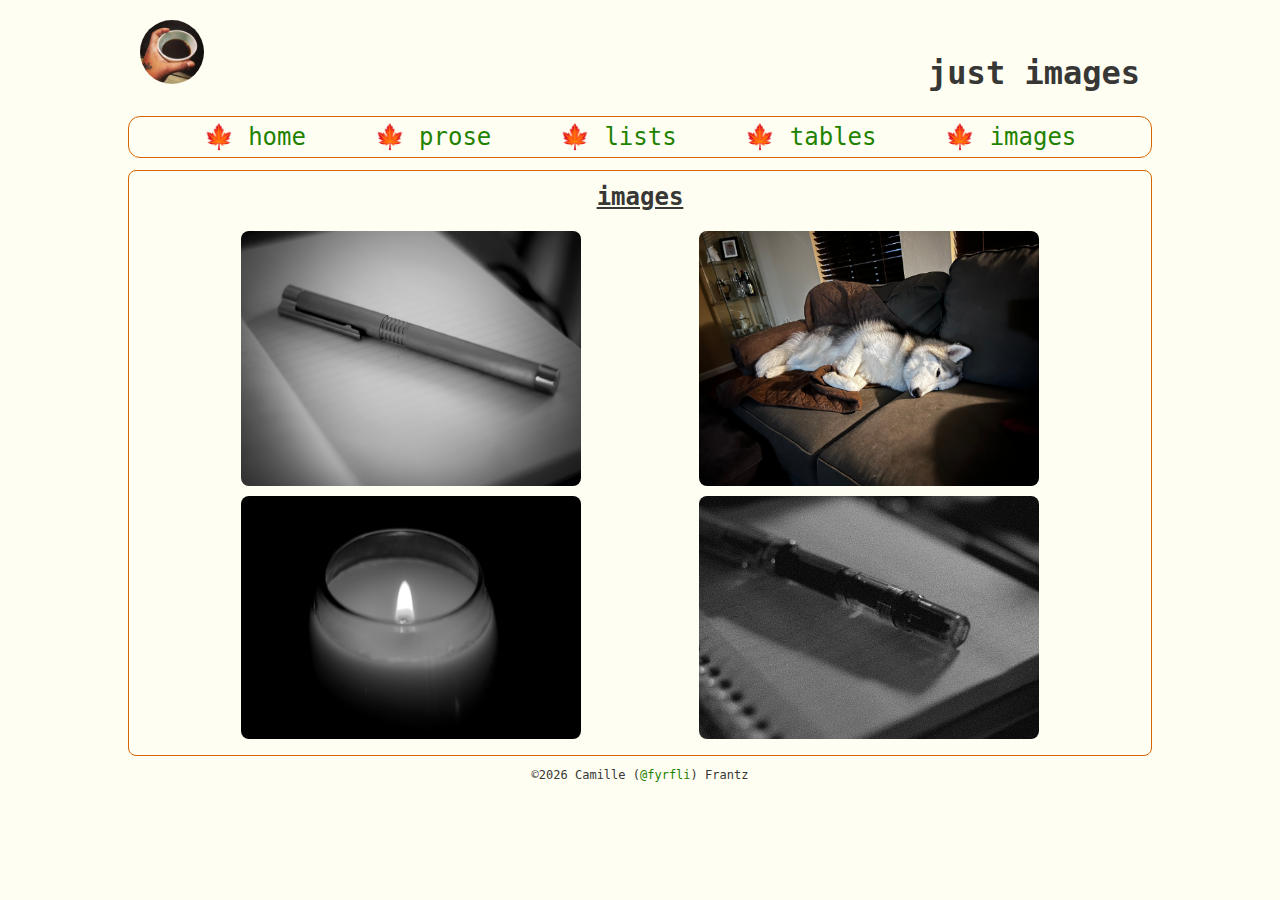
<file: images.html>
<!DOCTYPE html>
<html lang="en">
<head>
    <meta charset="UTF-8">
    <meta name="viewport" content="width=device-width, initial-scale=1.0">
    <title>just images</title>
    <link rel="stylesheet" href="static/styles/style.css">
    <link rel="shortcut icon" href="static/images/favicon.ico" type="image/x-icon">
</head>
<body>
    <header class="header">
        <img loading="lazy" src="static/images/handcup.jpeg" alt="" class="header_img loading="lazy"">
        <h1 class="header_h1">just images</h1>
    </header>

    <nav>
        <ul class="nav_container">
            <li class="nav_item"><a href="index.html" rel="noopener noreferrer">home</a></li>
            <li><a href="prose.html">prose</a></li>
            <li><a href="lists.html">lists</a></li>
            <li><a href="tables.html">tables</a></li>
            <li><a href="images.html">images</a></li>
        </ul>
    </nav>

    <main class="main">
        <article class="images">
            <h2>images</h2>
            <section class="grid">
                <img loading="lazy" src="static/images/DSC_0908.jpeg" alt="">
                <img loading="lazy" src="static/images/SylaHusky-1.jpeg" alt="">
                <img loading="lazy" src="static/images/candle.jpg" alt="">
                <img loading="lazy" src="static/images/sm-fountain-pen.jpg" alt="">
            </section>
        </article>
    </main>
    
    <footer class="footer">
        &copy;<span id="jsyear"></span> Camille (<a href="https://fyrfli.dev/fyrfli" target="_blank">@fyrfli</a>) Frantz
    </footer>

    <script>
        const todayDate = new Date();
        jsyear.innerText = todayDate.getFullYear();
    </script>
</body>
</html>
</file>
<file: static/styles/style.css>
@charset "UTF-8";
* {
  margin: 0;
  padding: 0;
  border: 0;
  list-style: none;
  text-decoration: none;
  border: none;
}

html {
  color-scheme: dark light;
}

a {
  color: #1f8200;
}
a:visited {
  color: #afafaf;
}
a:hover {
  text-decoration: overline underline;
}

body {
  font-family: monospace;
  font-size: 16px;
  padding: 8px;
}

header {
  display: flex;
  flex-flow: row nowrap;
  justify-content: space-between;
  align-items: baseline;
  padding: 12px;
}
header img {
  width: 64px;
  height: auto;
  border-radius: 50%;
}

nav {
  margin: 12px auto;
  font-size: 24px;
  border: 1px solid #d96500;
  padding: 6px;
  border-radius: 12px;
}
nav ul {
  display: flex;
  flex-flow: row wrap;
  justify-content: space-evenly;
  align-items: baseline;
}
nav li {
  min-width: 100px;
}
nav li::before {
  content: "🍁 ";
}

main img {
  display: block;
  max-width: 120px;
}

article {
  margin: 12px auto;
  border: 1px solid #d96500;
  padding: 4px;
  border-radius: 8px;
}
article h2 {
  padding: 8px 0;
  font-size: 24px;
  text-align: center;
  text-decoration: underline;
}
article h3 {
  margin: 12px 24px;
  text-decoration: underline;
}
article p {
  padding: 12px;
}
article blockquote {
  width: 80%;
  margin: auto;
  border-left: 4mm ridge #d91202;
  border-radius: 2px;
  padding-left: 9px;
  padding-top: 2px;
  padding-bottom: 2px;
}
article > a {
  display: block;
  text-align: right;
}

section img {
  max-width: 340px;
  border-radius: 8px;
}
section ol {
  margin-left: 54px;
  padding-left: 24px;
  margin-bottom: 12px;
}
section ol li {
  list-style: lower-roman;
}
section ul {
  margin-left: 54px;
  padding-left: 24px;
  margin-bottom: 12px;
}
section ul li {
  list-style: square;
}

.grid {
  margin: 12px auto;
  display: flex;
  flex-flow: row wrap;
  justify-content: space-evenly;
  align-items: normal;
  gap: 10px;
}

table {
  margin: 20px auto;
  border: 1px solid #d96500;
  border-radius: 8px;
  padding: 4px;
  color: #373735;
}
table tr,
table td {
  padding: 4px;
}

thead td {
  background-color: #b4beba;
  padding: 2px;
  text-align: center;
}

tbody tr:nth-child(odd) {
  background-color: #34b543;
}
tbody tr:nth-child(even) {
  background-color: #d58379;
}

tfoot {
  text-align: center;
}
tfoot tr {
  background-color: #b4beba;
}

footer {
  margin: 10px auto;
  font-size: 12px;
  text-align: center;
}

@media only screen and (min-width: 980px) {
  body {
    width: 80vw;
    margin: auto;
  }
}
@media (prefers-color-scheme: dark) {
  html {
    background-color: #373735;
    color: #fffef2;
  }
}
@media (prefers-color-scheme: light) {
  html {
    background-color: #fffef2;
    color: #373735;
  }
}

/*# sourceMappingURL=style.css.map */
</file>
